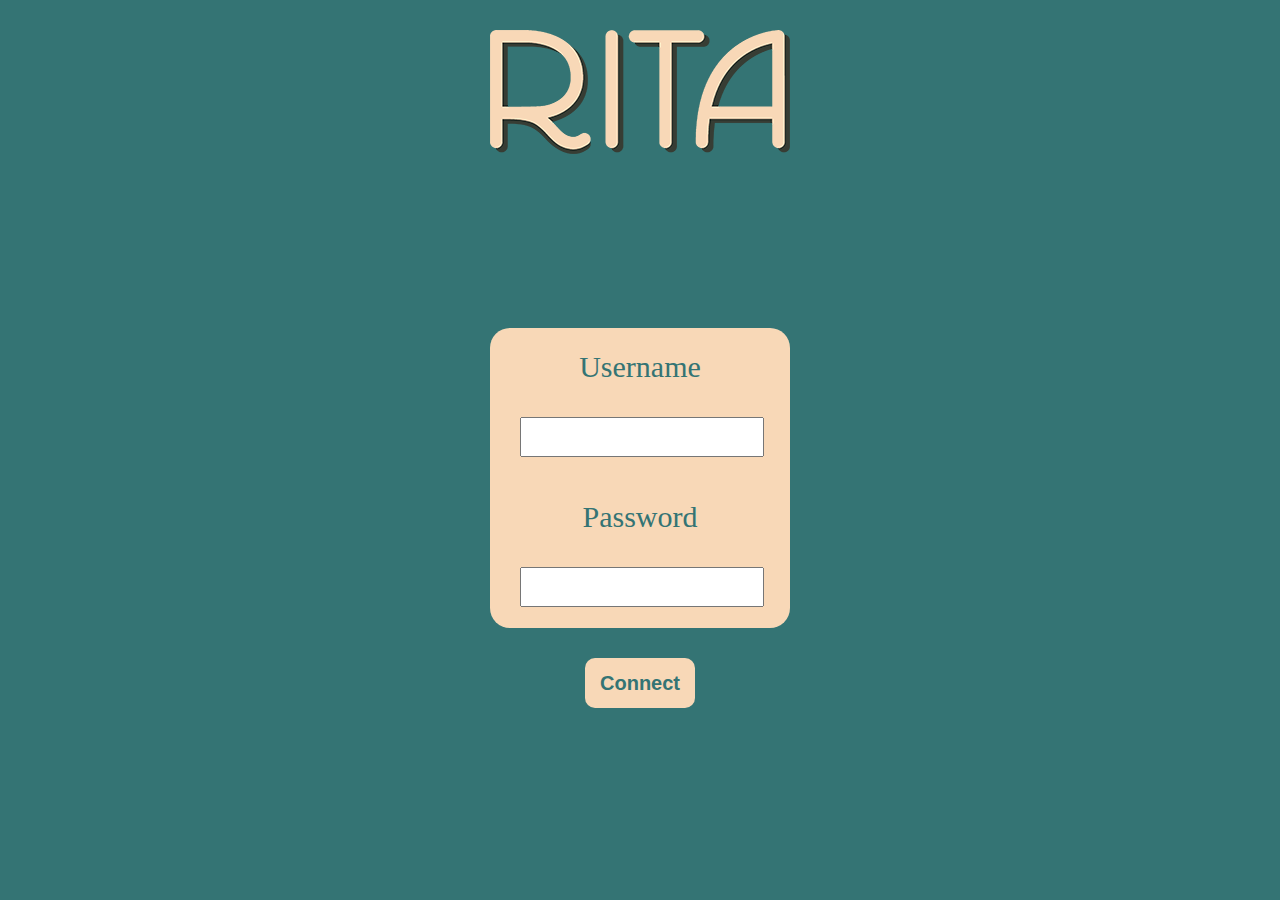
<file: index.html>
<!DOCTYPE html>
<html lang="fr">
<head>
    <meta charset="UTF-8">
    <meta name="viewport" content="width=device-width, initial-scale=1.0">
    <title>Rita Web App</title>
    <link href="./Front/CSS/style.css" rel="stylesheet">
</head>
<body>
    <header>
        <nav>
            <img src="./Images/RitaLogo.png" alt="Rita logo">
        </nav>
    </header>

    <main>
        <div class="divInputs">
            <p>Username</p>
            <input type="text" class="user">
            <p>Password</p>
            <input type="password" class="password">
        </div>
        <button class="btnConnect">Connect</button>
    </main>

    <footer>       
    </footer>
    <script src="./Front/JS/app.js"></script>
</body>
</html>
</file>
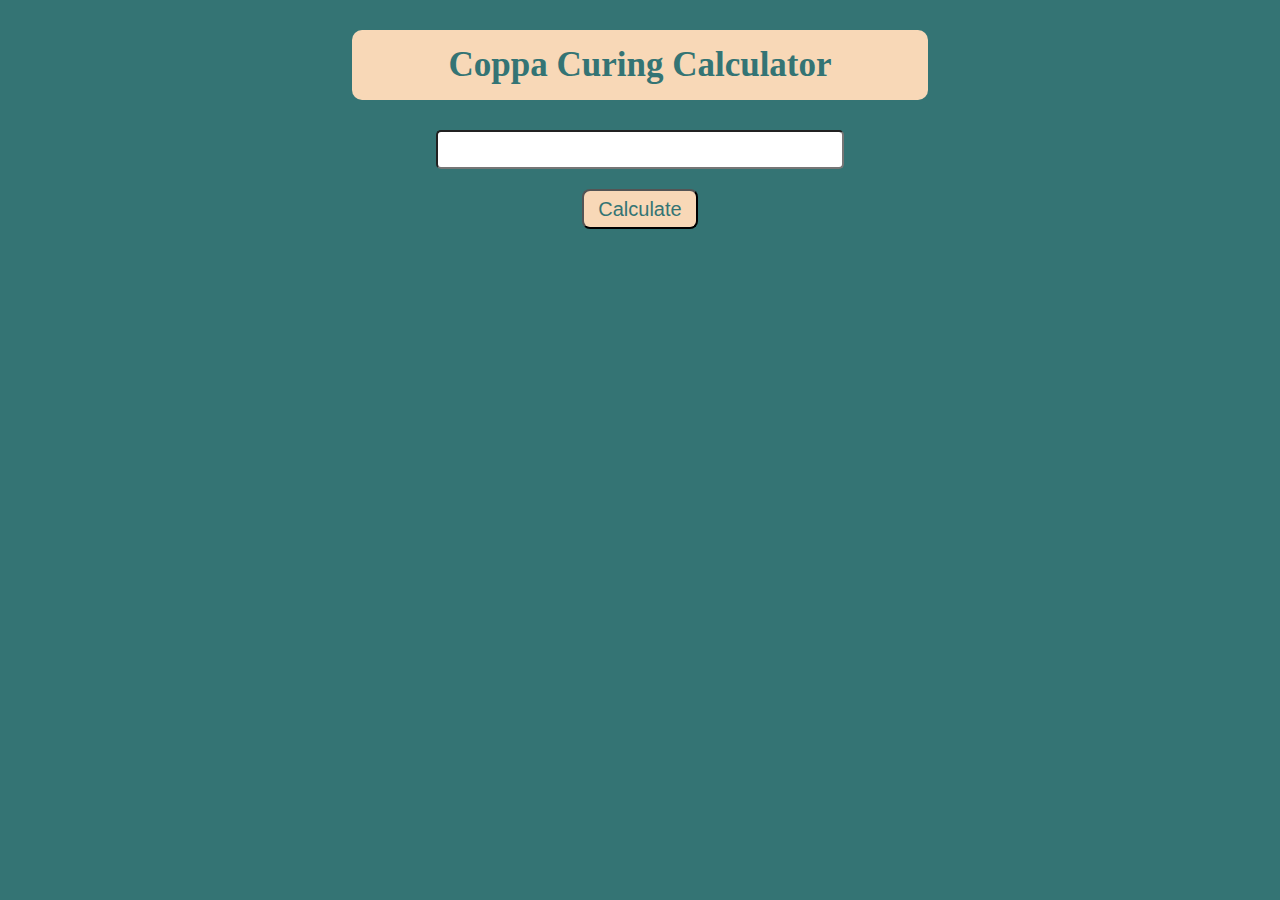
<file: coppa_calculator.html>
<!DOCTYPE html>
<html lang="en">
<head>
    <meta charset="UTF-8">
    <meta name="viewport" content="width=device-width, initial-scale=1.0">
    <title>Coppa Curing Calculator</title>
    <link rel="stylesheet" href="./Front/CSS/coppaCalculator.css">
</head>
<body>
    <h1>Coppa Curing Calculator</h1>
    <div class="divInputCoppa">
        <input class="inputCoppa" type="text">
        <button class="btnCalculate">Calculate</button>
    </div>

    <script src="./Front/JS/CoppaCuringApp.js"></script>
</body>
</html>
</file>
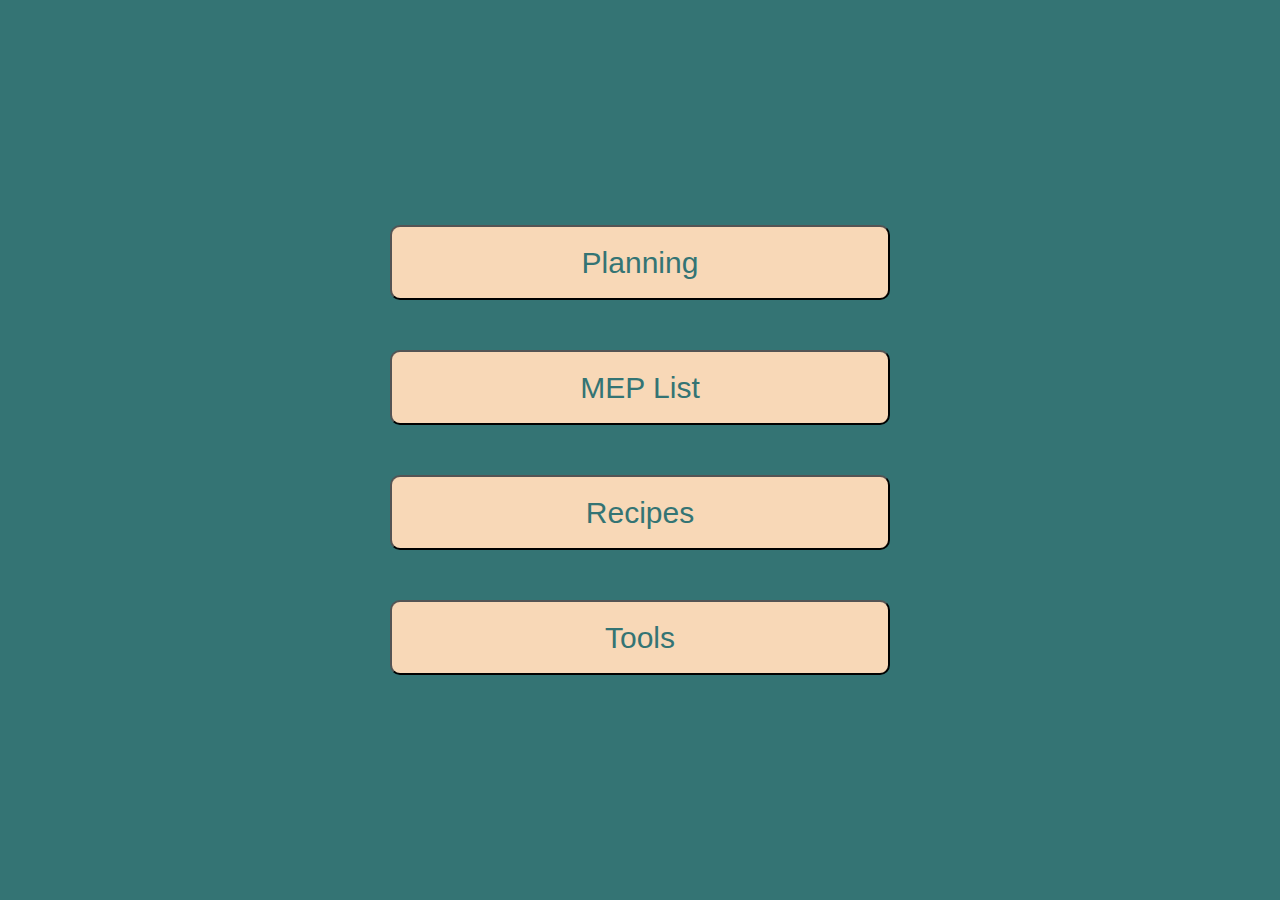
<file: menu.html>
<!DOCTYPE html>
<html lang="fr">
<head>
    <meta charset="UTF-8">
    <meta name="viewport" content="width=device-width, initial-scale=1.0">
    <title>Menu</title>
    <link rel="stylesheet" href="./Front/CSS/menu.css">
</head>
<body>
    <div class="divMenu">
        <button data-page="planning.html">Planning</button>
        <button data-page="mise_en_place_list.html">MEP List</button>
        <button data-page="">Recipes</button>
        <button data-page="tools.html">Tools</button>
        
    </div>
    <script src="./Front/JS/menu.js"></script>
</body>
</html>
</file>
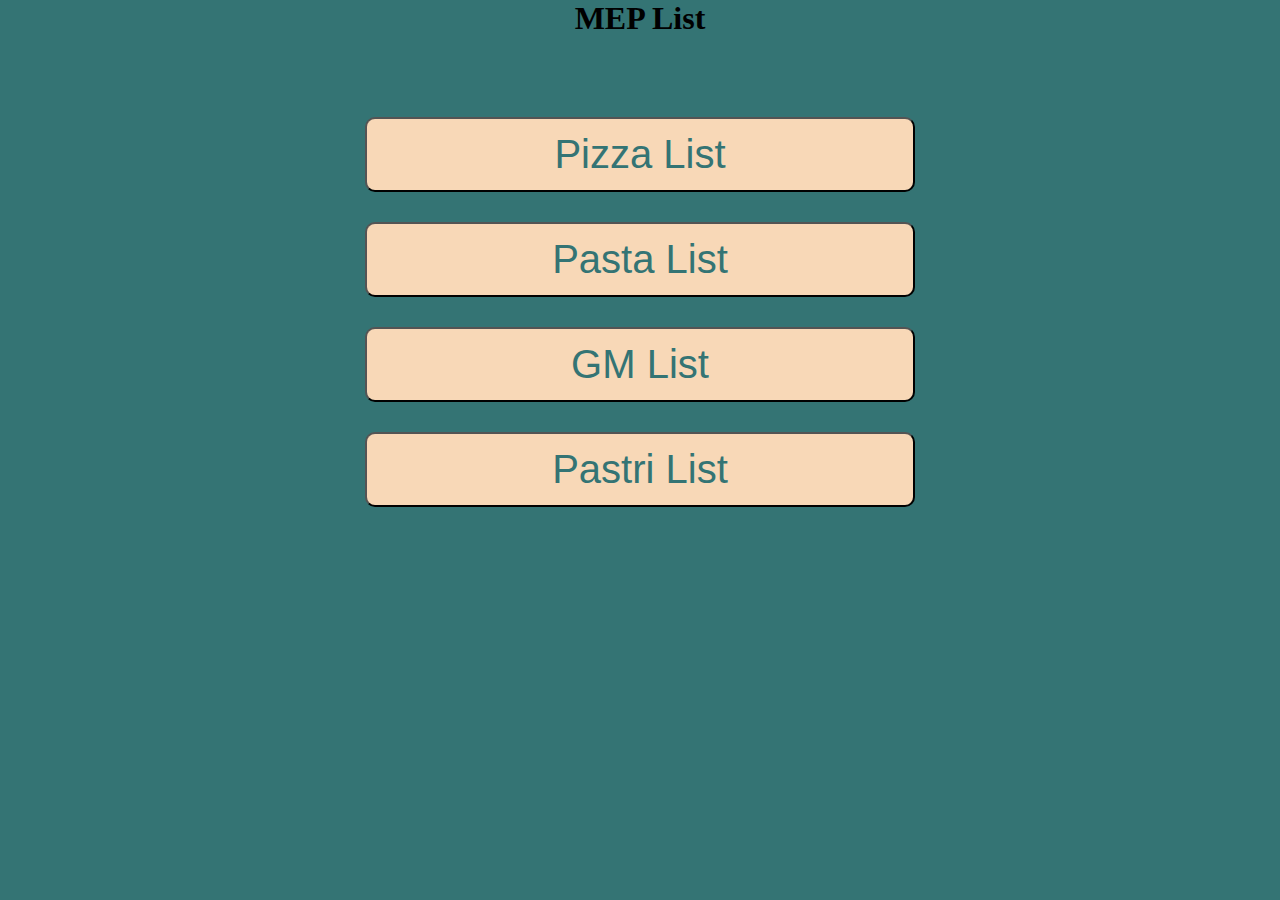
<file: mise_en_place_list.html>
<!DOCTYPE html>
<html lang="en">
<head>
    <meta charset="UTF-8">
    <meta name="viewport" content="width=device-width, initial-scale=1.0">
    <title>Liste de mise en place</title>
    <link rel="stylesheet" href="./Front/CSS/mepList.css">
</head>
<body>
    <h1>MEP List</h1>
    <div class="divMep">
        <button>Pizza List</button>
        <button>Pasta List</button>
        <button>GM List</button>
        <button>Pastri List</button>
    </div>
    <script src="./Front/JS/meplist.js"></script>
</body>
</html>
</file>
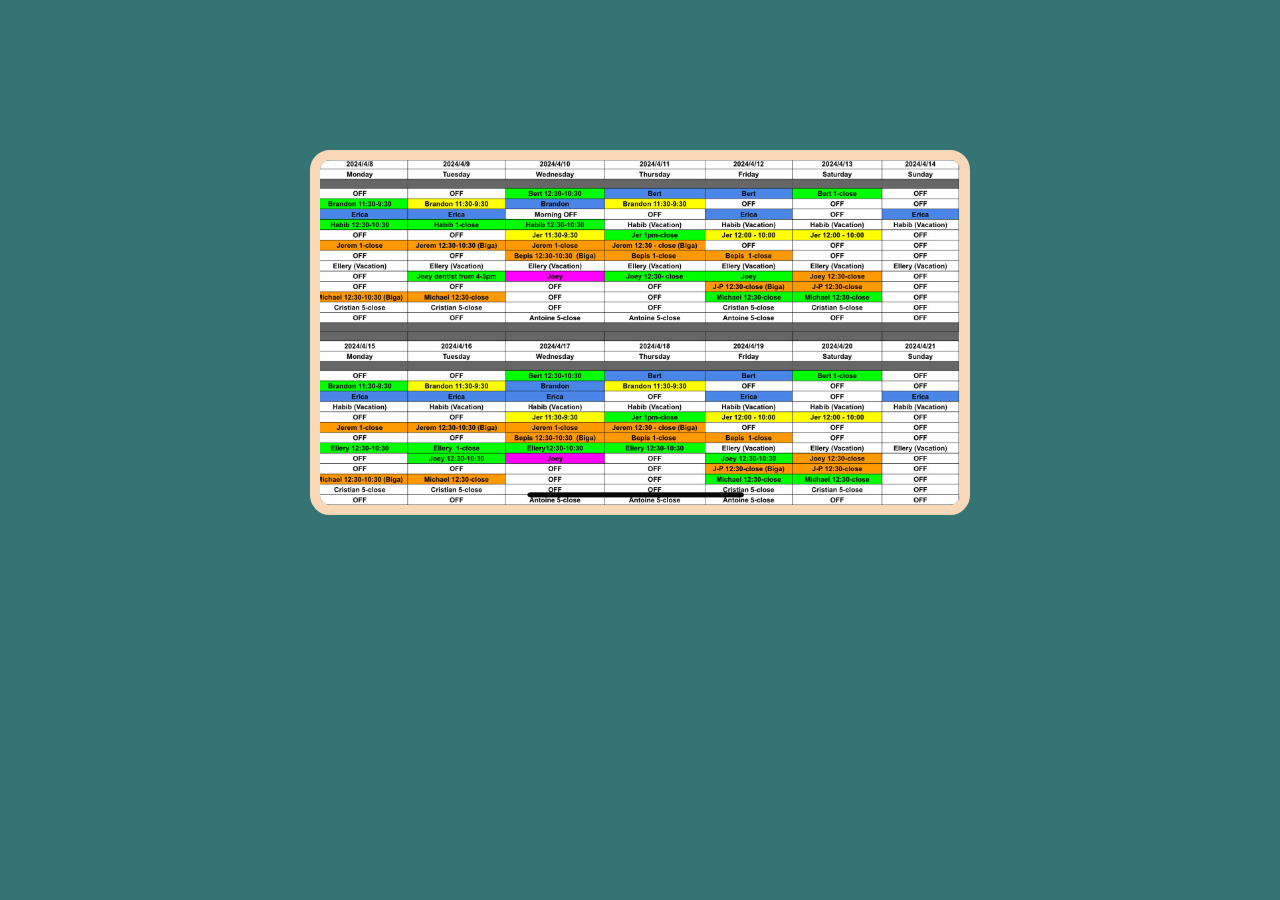
<file: planning.html>
<!DOCTYPE html>
<html lang="en">
<head>
    <meta charset="UTF-8">
    <meta name="viewport" content="width=device-width, initial-scale=1.0">
    <title>Planning</title>
    <link rel="stylesheet" href="./Front/CSS/stylePlanning.css">
</head>
<body>
    <div class="divImg">
        <img src="./Images/Planning.JPG" alt="Planning">
    </div>
    <div class="divAdmin">

    </div>
</body>
</html>
</file>
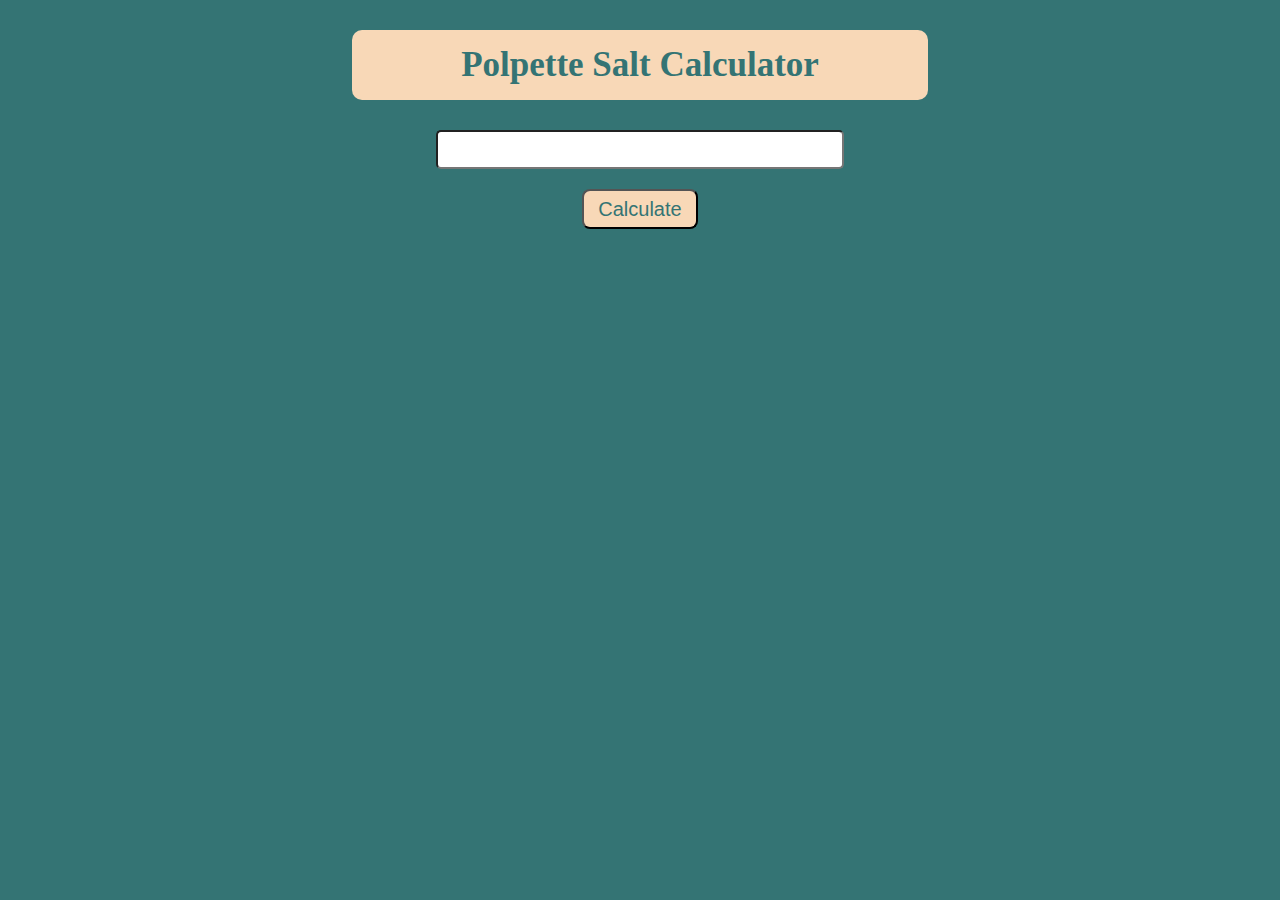
<file: polpette_salt_calculator.html>
<!DOCTYPE html>
<html lang="fr">
<head>
    <meta charset="UTF-8">
    <meta name="viewport" content="width=device-width, initial-scale=1.0">
    <title>Coppa Curing Calculator</title>
    <link rel="stylesheet" href="./Front/CSS/polpetteCalculator.css">
</head>
<body>
    <h1>Polpette Salt Calculator</h1>
    <div class="divInputPolpette">
        <input class="inputPolpette" type="text">
        <button class="btnCalculate">Calculate</button>
    </div>

    <script src="./Front/JS/PolpetteSaltApp.js"></script>
</body>
</html>
</file>
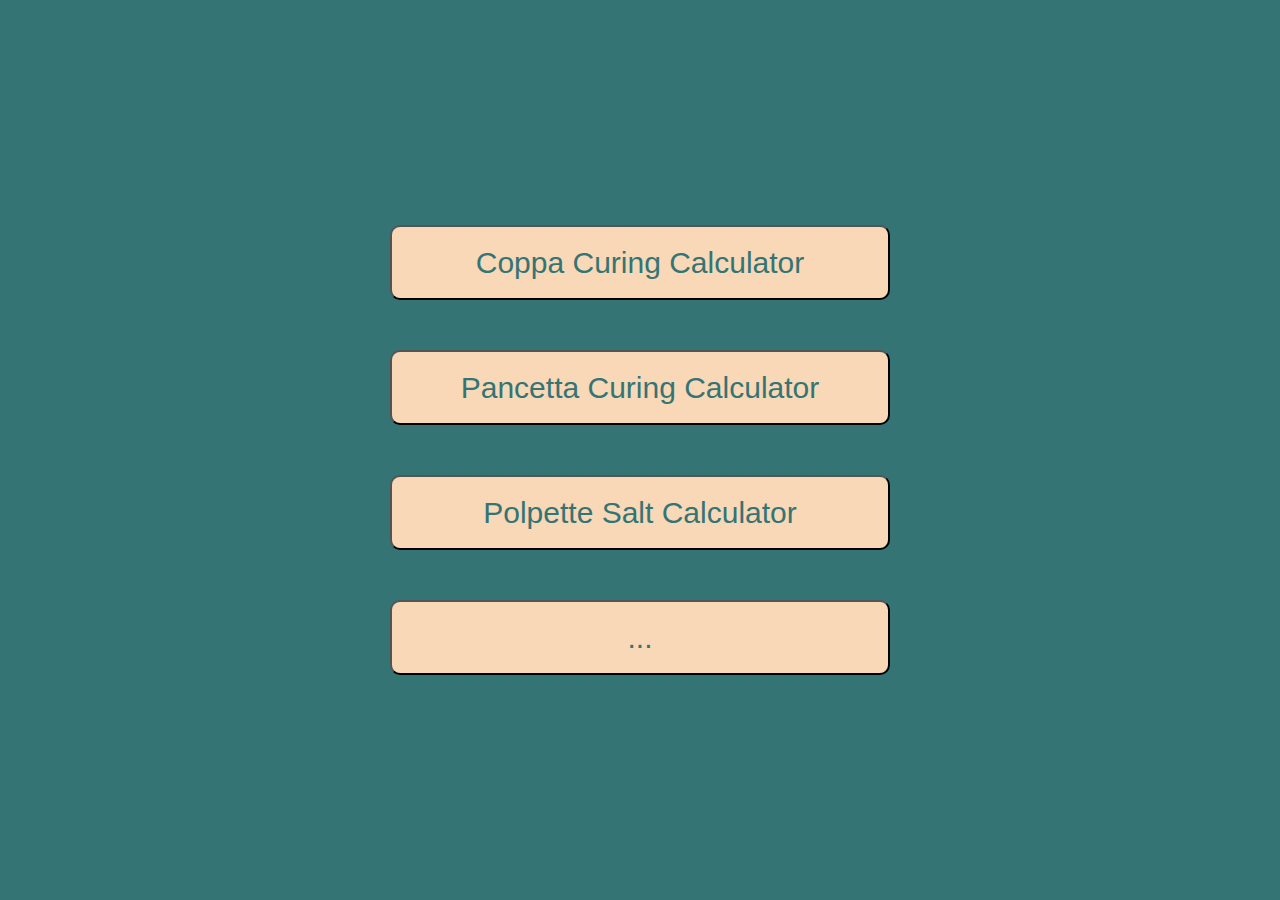
<file: tools.html>
<!DOCTYPE html>
<html lang="en">
<head>
    <meta charset="UTF-8">
    <meta name="viewport" content="width=device-width, initial-scale=1.0">
    <title>tools</title>
    <link rel="stylesheet" href="./Front/CSS/tools.css">
</head>
<body>
    <div class="divTools">
        <button data-page="coppa_calculator.html">Coppa Curing Calculator</button>
        <button>Pancetta Curing Calculator</button>
        <button data-page="polpette_salt_calculator.html">Polpette Salt Calculator</button>
        <button>...</button>
    </div>
    <script src="./Front/JS/tools.js"></script>
</body>
</html>
</file>
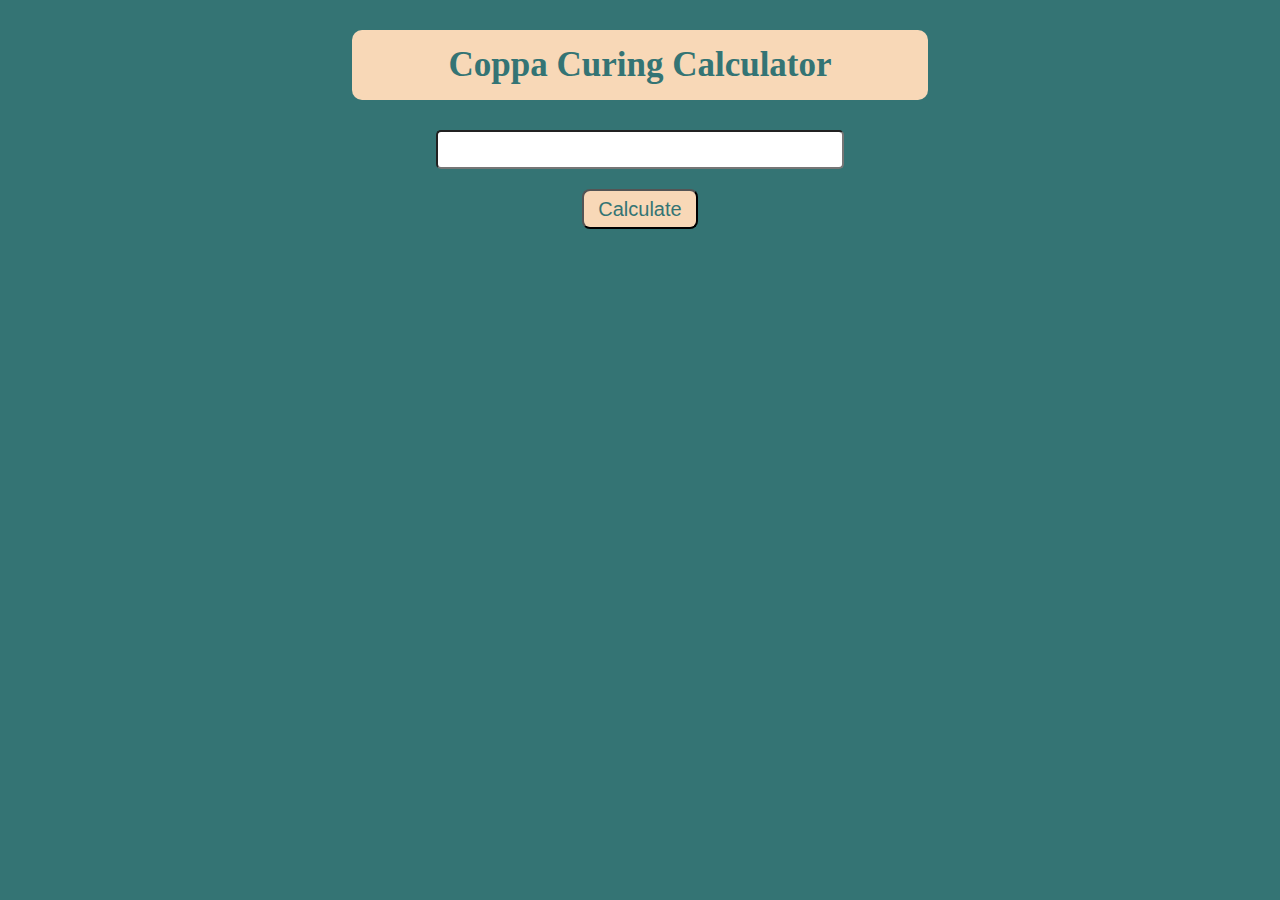
<file: Front/coppa_calculator.html>
<!DOCTYPE html>
<html lang="en">
<head>
    <meta charset="UTF-8">
    <meta name="viewport" content="width=device-width, initial-scale=1.0">
    <title>Coppa Curing Calculator</title>
    <link rel="stylesheet" href="/Front/CSS/coppaCalculator.css">
</head>
<body>
    <h1>Coppa Curing Calculator</h1>
    <div class="divInputCoppa">
        <input class="inputCoppa" type="text">
        <button class="btnCalculate">Calculate</button>
    </div>

    <script src="/Front/JS/CoppaCuringApp.js"></script>
</body>
</html>
</file>
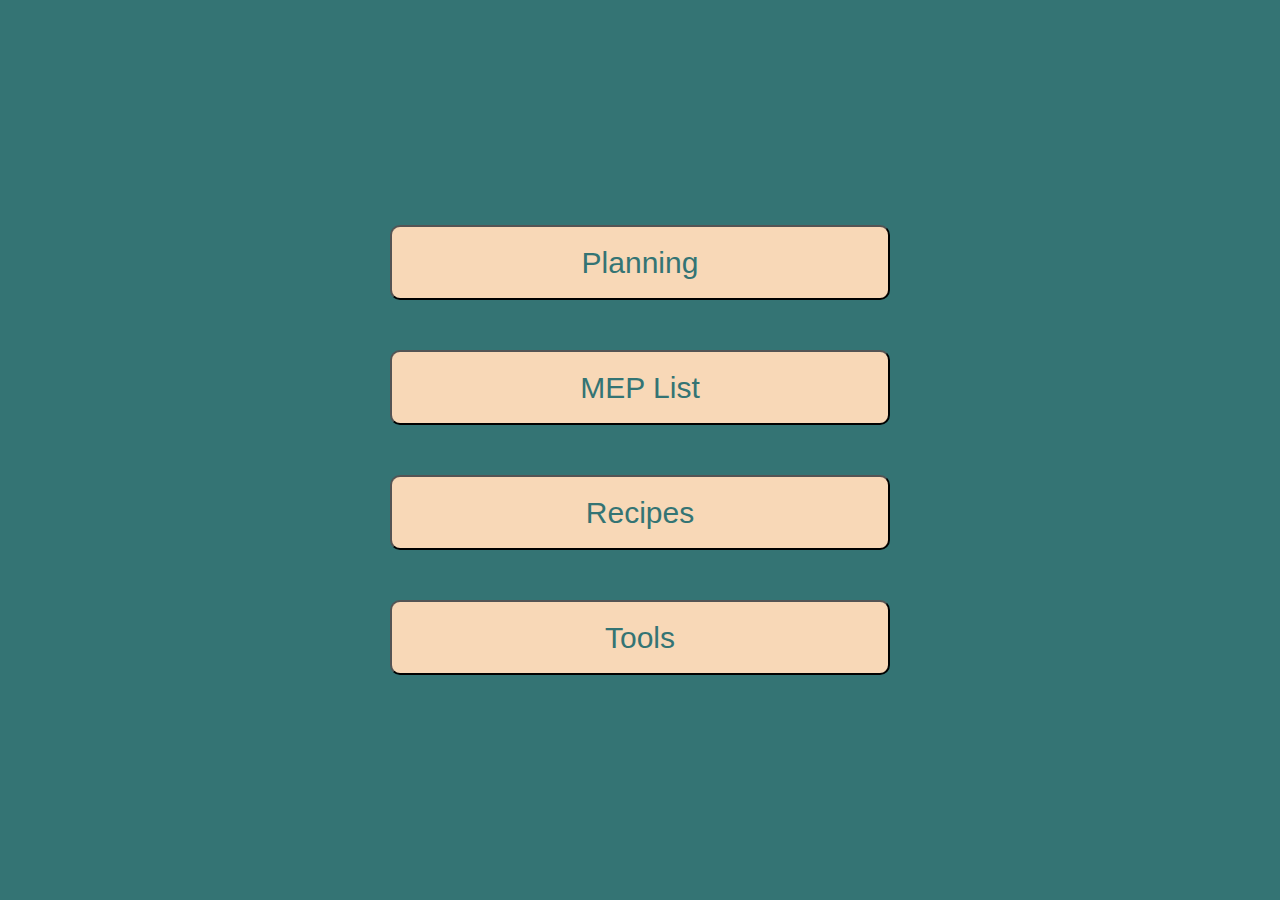
<file: Front/menu.html>
<!DOCTYPE html>
<html lang="en">
<head>
    <meta charset="UTF-8">
    <meta name="viewport" content="width=device-width, initial-scale=1.0">
    <title>Menu</title>
    <link rel="stylesheet" href="/Front/CSS/menu.css">
</head>
<body>
    <div class="divMenu">
        <button data-page="planning.html">Planning</button>
        <button data-page="mise_en_place_list.html">MEP List</button>
        <button data-page="">Recipes</button>
        <button data-page="tools.html">Tools</button>
        
    </div>
    <script src="/Front/JS/menu.js"></script>
</body>
</html>
</file>
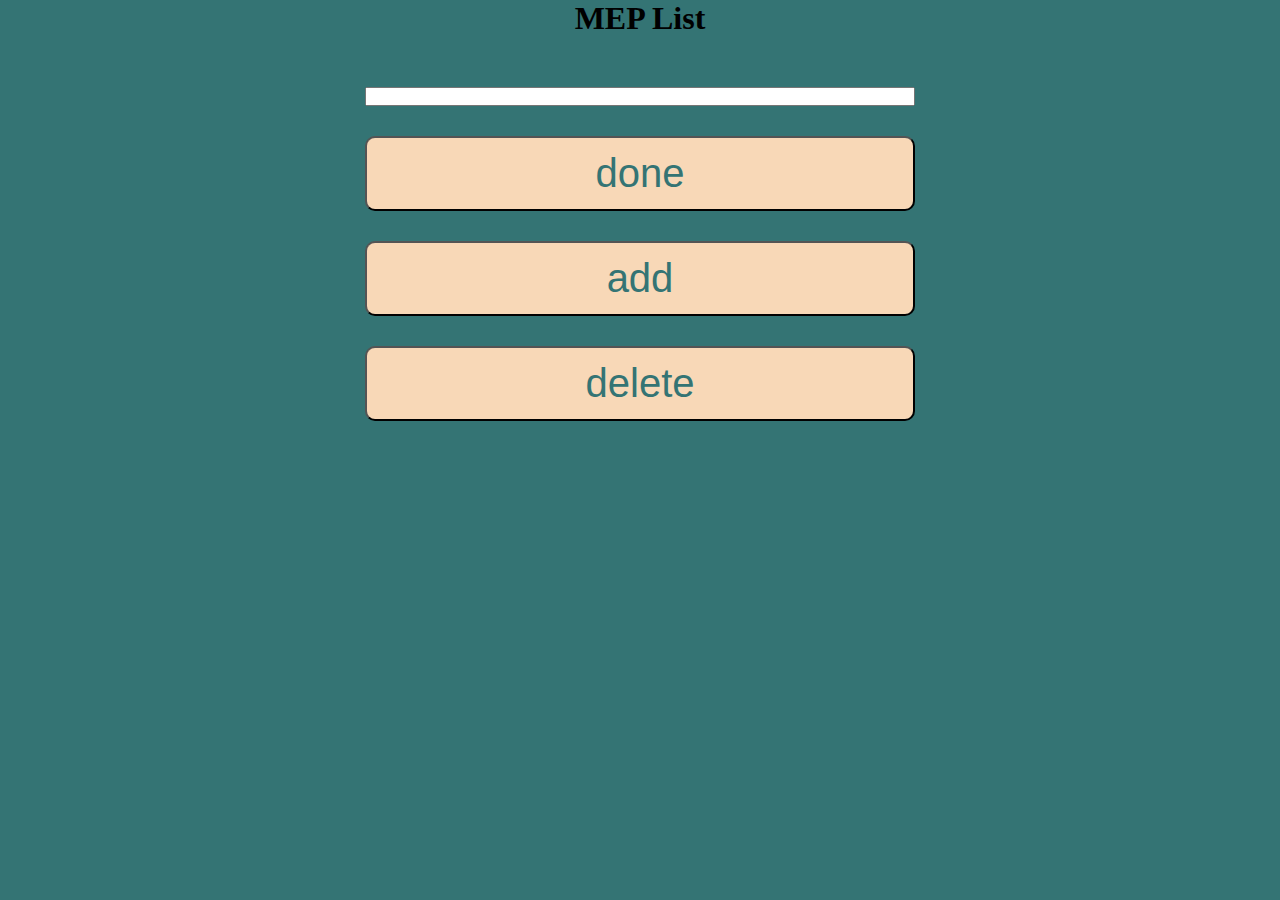
<file: Front/mise_en_place_list.html>
<!DOCTYPE html>
<html lang="en">
<head>
    <meta charset="UTF-8">
    <meta name="viewport" content="width=device-width, initial-scale=1.0">
    <title>Liste de mise en place</title>
    <link rel="stylesheet" href="/Front/CSS/mepList.css">
</head>
<body>
    <h1>MEP List</h1>
    <div class="divMep">
        <input type="text"><button>done</button></input>
        <button>add</button>
        <button>delete</button>
    </div>
</body>
</html>
</file>
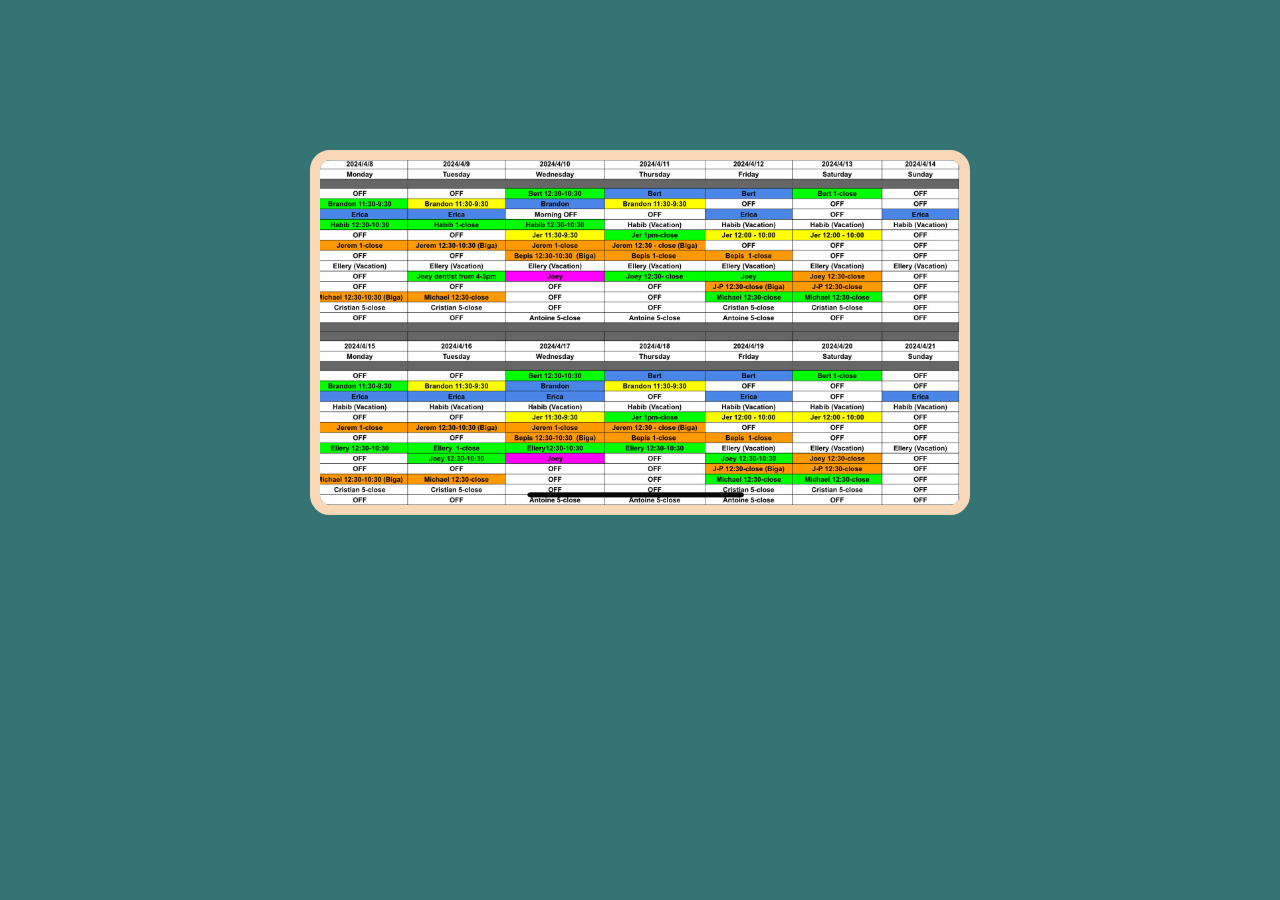
<file: Front/planning.html>
<!DOCTYPE html>
<html lang="en">
<head>
    <meta charset="UTF-8">
    <meta name="viewport" content="width=device-width, initial-scale=1.0">
    <title>Planning</title>
    <link rel="stylesheet" href="/Front/CSS/stylePlanning.css">
</head>
<body>
    <div class="divImg">
        <img src="/Images/Planning.JPG" alt="Planning">
    </div>
    <div class="divAdmin">

    </div>
</body>
</html>
</file>
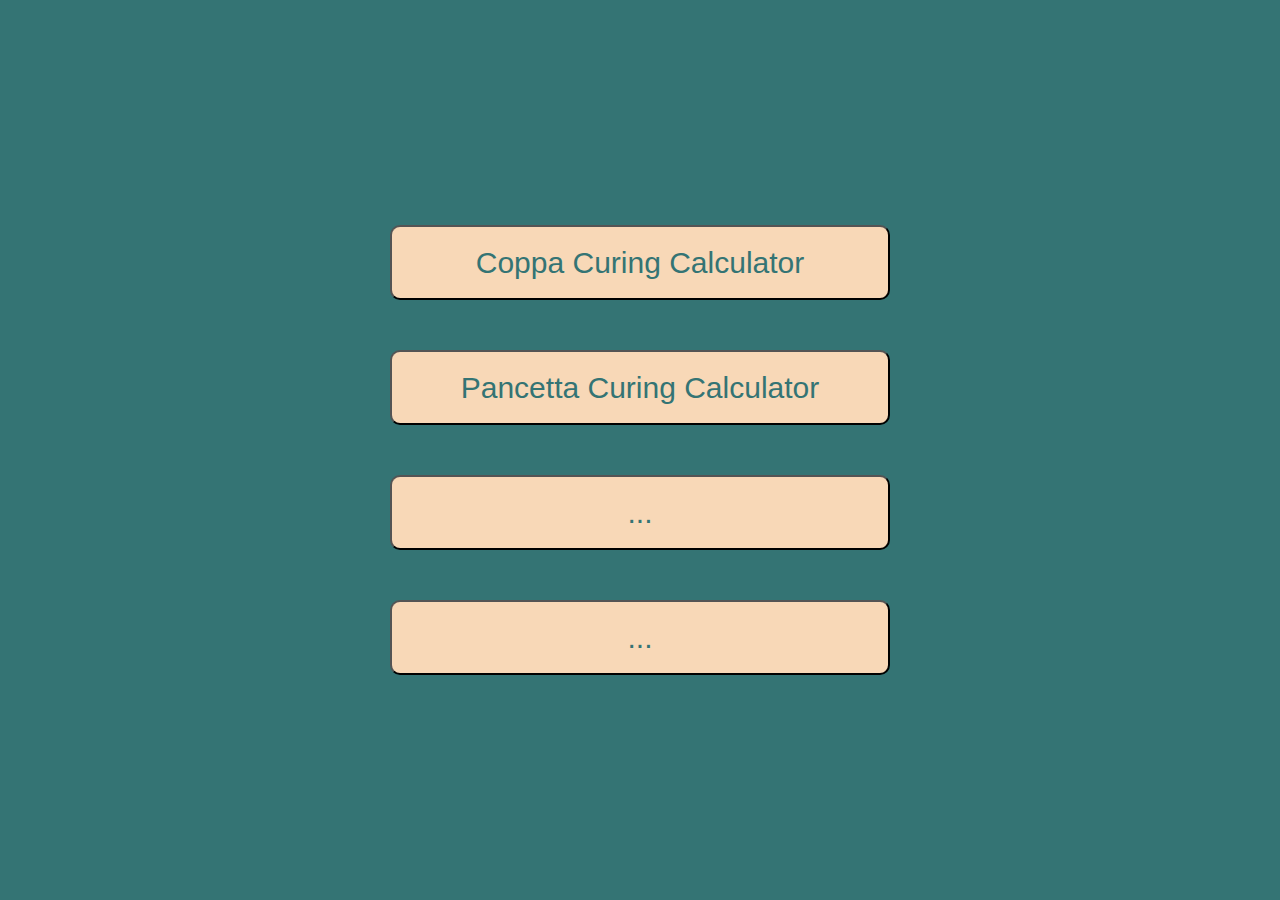
<file: Front/tools.html>
<!DOCTYPE html>
<html lang="en">
<head>
    <meta charset="UTF-8">
    <meta name="viewport" content="width=device-width, initial-scale=1.0">
    <title>tools</title>
    <link rel="stylesheet" href="/Front/CSS/tools.css">
</head>
<body>
    <div class="divTools">
        <button data-page="coppa_calculator.html">Coppa Curing Calculator</button>
        <button>Pancetta Curing Calculator</button>
        <button>...</button>
        <button>...</button>
    </div>
    <script src="/Front/JS/tools.js"></script>
</body>
</html>
</file>
<file: Front/CSS/style.css>
* {
    margin: 0;
    padding: 0;
}

body {
    background-color: #347474;
}

header {
    margin: 30px 0px;
    display: flex;
    justify-content: center;
}

main {
    display: flex;
    justify-content: center;
    flex-direction: column;
    align-items: center;
}

.divInputs {
    border-radius: 20px;
    width: 300px;
    height: 300px;
    background-color: #f8d8b7;
    margin: 140px 0px 30px 0px;
    display: flex;
    flex-direction: column;
    justify-content: space-around;
}

.divInputs p {
    width: 80%;
    height: 8%;
    margin-left: 10%;
    color: #347474;
    font-size: 30px;
    text-align: center;
}

input {
    width: 80%;
    height: 12%;
    margin-left: 10%;
}

button {
    width: 110px;
    height: 50px;
    background-color: #f8d8b7;
    color: #347474;
    border: none;
    border-radius: 10px;
    font-size: 20px;
    font-weight: 600;
}
</file>
<file: Front/CSS/coppaCalculator.css>
* {
    margin: 0;
    padding: 0;
}

body {
    background-color: #347474;
    display: flex;
    justify-content: center;
    flex-direction: column;
}

h1 {
    width: 45%;
    height: 70px;
    display: flex;
    justify-content: center;
    align-items: center;
    margin: 30px auto;
    background-color: #f8d8b7;
    color: #347474;
    border-radius: 10px;
    font-size: 35px;
}

.divInputCoppa {
    width: 45%;
    margin: 0 auto;
    display: flex;
    flex-direction: column;
    align-items: center;
}

input {
    width: 70%;
    height: 35px;
    border-radius: 5px;
}

button {
    width: 20%;
    height: 40px;
    margin-top: 20px;
    background-color: #f8d8b7;
    color: #347474;
    font-size: 20px;
    border-radius: 8px;
    text-align: center;
}

p {
    width: 40%;
    color: #f8d8b7;
    font-size: 25px;
    margin: 30px auto;
    display: flex;
    justify-content: center;
    align-items: center;
    font-weight: 800;
}
</file>
<file: Front/CSS/menu.css>
* {
    margin: 0;
    padding: 0;
}

body {
    height: 100vh;
    background-color: #347474;
    display: flex;
    justify-content: center;
    align-items: center;
}

.divMenu {
    margin: auto 0;
    width: 500px;
    height: 500px;
    margin: auto;
    display: flex;
    flex-direction: column;
    justify-content: space-around;
}

.divMenu button{
    display: flex;
    justify-content: center;
    align-items: center;
    height: 15%;
    text-align: center;
    background-color: #f8d8b7;
    color: #347474;
    font-size: 30px;
    border-radius: 10px;
}
</file>
<file: Front/CSS/mepList.css>
* {
    margin: 0;
    padding: 0;
}

body {
    background-color: #347474;
    display: flex;
    justify-content: center;
    align-items: center;
    flex-direction: column;
}

button {
    width: 550px;
    height: 75px;
    background-color: #f8d8b7;
    color: #347474;
    text-align: center;
    border-radius: 10px;
    margin-top: 30px;
    font-size: 40px;
    display: flex;
    justify-content: center;
    align-items: center;
}

.divMep {
    width: 550px;
    margin-top: 50px;
    display: flex;
    flex-direction: column;
    justify-content: space-between;
}
</file>
<file: Front/CSS/stylePlanning.css>
* {
    margin: 0;
    padding: 0;
}

body {
    background-color: #347474;
}

.divImg {
    border-radius: 20px;
    border: solid 10px #f8d8b7;
    width: 50%;
    margin: 150px auto;
    display: flex;
    justify-content: space-around;
}

img {
    border-radius: 10px;
    width: 100%;
}
</file>
<file: Front/CSS/polpetteCalculator.css>
* {
    margin: 0;
    padding: 0;
}

body {
    background-color: #347474;
    display: flex;
    justify-content: center;
    flex-direction: column;
}

h1 {
    width: 45%;
    height: 70px;
    display: flex;
    justify-content: center;
    align-items: center;
    margin: 30px auto;
    background-color: #f8d8b7;
    color: #347474;
    border-radius: 10px;
    font-size: 35px;
}

.divInputPolpette {
    width: 45%;
    margin: 0 auto;
    display: flex;
    flex-direction: column;
    align-items: center;
}

input {
    width: 70%;
    height: 35px;
    border-radius: 5px;
}

button {
    width: 20%;
    height: 40px;
    margin-top: 20px;
    background-color: #f8d8b7;
    color: #347474;
    font-size: 20px;
    border-radius: 8px;
    text-align: center;
}

p {
    width: 40%;
    color: #f8d8b7;
    font-size: 25px;
    margin: 30px auto;
    display: flex;
    justify-content: center;
    align-items: center;
    font-weight: 800;
}
</file>
<file: Front/CSS/tools.css>
* {
    margin: 0;
    padding: 0;
}

body {
    height: 100vh;
    background-color: #347474;
    display: flex;
    justify-content: center;
    align-items: center;
}

.divTools {
    margin: auto 0;
    width: 500px;
    height: 500px;
    margin: auto;
    display: flex;
    flex-direction: column;
    justify-content: space-around;
}

.divTools button{
    display: flex;
    justify-content: center;
    align-items: center;
    height: 15%;
    text-align: center;
    background-color: #f8d8b7;
    color: #347474;
    font-size: 30px;
    border-radius: 10px;
}
</file>
